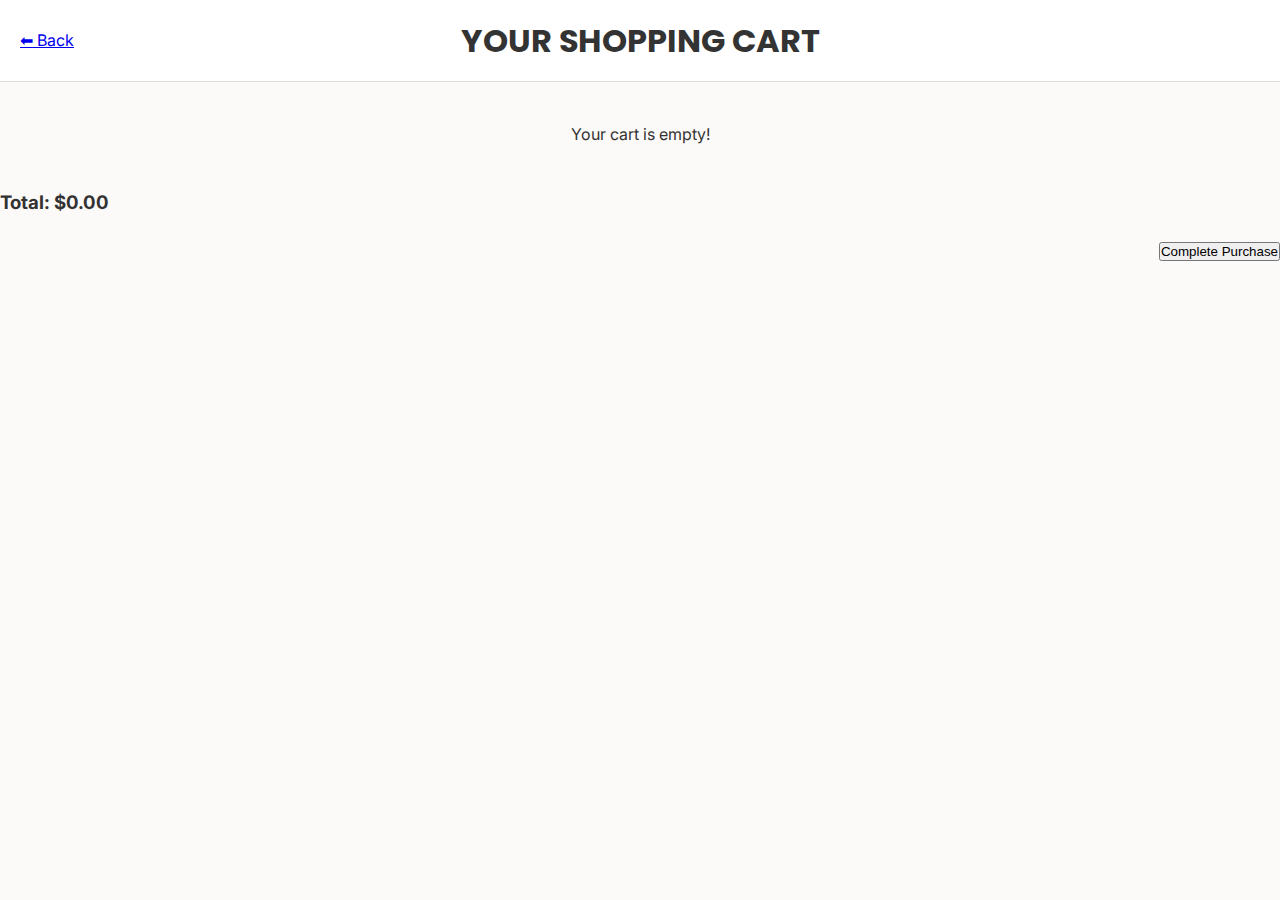
<file: cart.html>
<!DOCTYPE html>
<html lang="en">
<head>
    <meta charset="UTF-8">
    <meta name="viewport" content="width=device-width, initial-scale=1.0">
    <title>Your Cart | Furrravorite Paws</title>
    <link rel="stylesheet" href="style.css">
    <link href="https://fonts.googleapis.com/css2?family=Inter:wght@400;600&family=Poppins:wght@700&display=swap" rel="stylesheet">
</head>
<body style="background-color: #fcfaf8;">

        <header class="main-header">
            <div class="header-left-group">
                <a href="index.html" class="back-btn">⬅ Back</a>
            </div>
            
            <h1 class="brand-name">YOUR SHOPPING CART</h1>
            
            <div class="header-right-spacer" style="flex: 1;"></div> 
        </header>

    <main class="cart-container">
        <div id="cart-items-list">
            </div>

        <div class="cart-summary" id="cart-summary-area">
            </div>

        <div style="text-align: right; margin-top: 20px;">
            <button class="checkout-btn" onclick="processCheckout()">Complete Purchase</button>
        </div>
    </main>

    <script>
        let cart = JSON.parse(localStorage.getItem('savedCart')) || [];
        const activeDiscount = parseFloat(localStorage.getItem('activeDiscount')) || 0;

        function renderCart() {
            const listContainer = document.getElementById('cart-items-list');
            const summaryArea = document.getElementById('cart-summary-area');
            
            if (cart.length === 0) {
                listContainer.innerHTML = "<p style='text-align:center; padding: 40px;'>Your cart is empty!</p>";
                summaryArea.innerHTML = "<h3>Total: $0.00</h3>";
                return;
            }

            listContainer.innerHTML = '';
            let subtotal = 0;

            cart.forEach((item, index) => {
                subtotal += item.price;
                listContainer.innerHTML += `
                    <div class="cart-item">
                        <img src="${item.image}" alt="${item.name}" style="width: 80px; height: 80px; border-radius: 10px; object-fit: cover;">
                        <div style="flex: 1; margin-left: 20px;">
                            <h3 style="margin:0;">${item.name}</h3>
                            <p style="margin:5px 0; color:#666;">$${item.price.toFixed(2)}</p>
                        </div>
                        <button class="remove-btn" onclick="removeItem(${index})">Remove</button>
                    </div>
                `;
            });

            const savings = subtotal * activeDiscount;
            const finalTotal = subtotal - savings;

            summaryArea.innerHTML = `
                <p>Subtotal: $${subtotal.toFixed(2)}</p>
                ${savings > 0 ? `<p style="color:green; font-weight:bold;">Lucky Paw Discount (20%): -$${savings.toFixed(2)}</p>` : ''}
                <hr style="border:0; border-top:1px solid #eee; margin: 10px 0;">
                <h2 style="margin-top:10px;">Grand Total: $${finalTotal.toFixed(2)}</h2>
            `;
        }

        function removeItem(index) {
            cart.splice(index, 1);
            localStorage.setItem('savedCart', JSON.stringify(cart));
            renderCart();
        }

        function processCheckout() {
            if (cart.length === 0) return alert("Your cart is empty!");
            alert("Order Confirmed! Your pet thanks you. 🐾");
            localStorage.removeItem('savedCart');
            localStorage.removeItem('activeDiscount');
            window.location.href = 'index.html';
        }

        renderCart();
    </script>
</body>
</html>
</file>
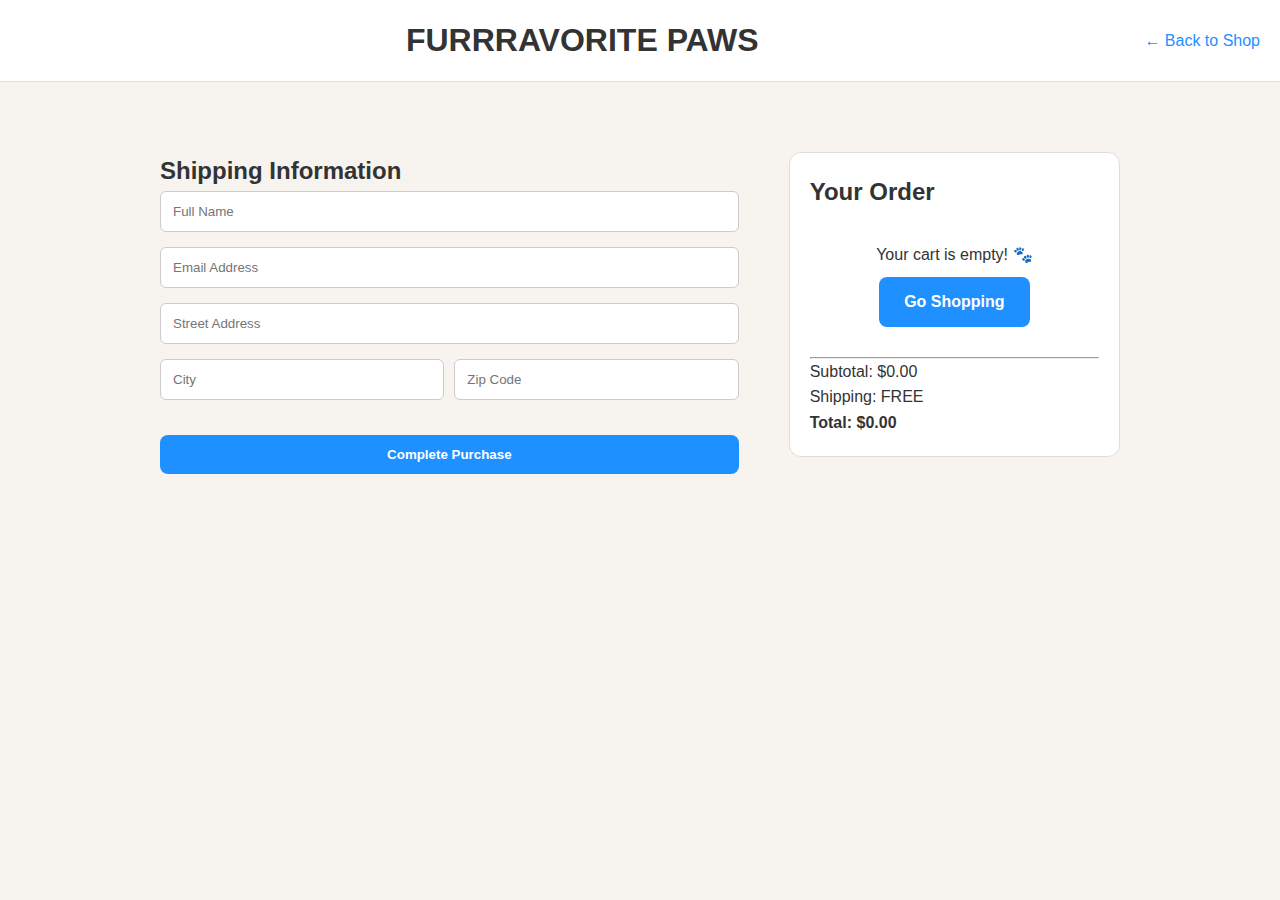
<file: checkout.html>
<!DOCTYPE html>
<html lang="en">
<head>
    <meta charset="UTF-8">
    <meta name="viewport" content="width=device-width, initial-scale=1.0">
    <title>Checkout | Furrravorite Paws</title>
    <link rel="stylesheet" href="style.css">
</head>
<body>
    <header class="main-header">
        <h1 class="brand-name">FURRRAVORITE PAWS</h1>
        <a href="index.html" style="text-decoration:none; color:#1e90ff;">← Back to Shop</a>
    </header>

    <main class="checkout-container">
        <div class="checkout-grid">
            <section class="shipping-form">
                <h2>Shipping Information</h2>
                <form id="order-form">
                    <input type="text" placeholder="Full Name" required>
                    <input type="email" id="checkout-email" placeholder="Email Address" required>
                    <input type="text" placeholder="Street Address" required>
                    <div class="form-row">
                        <input type="text" placeholder="City" required>
                        <input type="text" placeholder="Zip Code" required>
                    </div>
                    <button type="submit" class="shop-now-btn" style="width:100%; margin-top:20px;">Complete Purchase</button>
                </form>
            </section>

            <section class="order-summary">
                <h2>Your Order</h2>
                <div id="checkout-items">
                    </div>
                <hr>
                <div class="totals">
                    <p>Subtotal: <span id="subtotal">$0.00</span></p>
                    <p>Shipping: <span id="shipping-cost">FREE</span></p>
                    <p><strong>Total: <span id="final-total">$0.00</span></strong></p>
                </div>
            </section>
        </div>
    </main>

    <script src="checkout.js"></script>
</body>
</html>
</file>
<file: style.css>
/* --- THE FOUNDATION --- */
* {
    box-sizing: border-box; 
    margin: 0;
    padding: 0;
}

body {
    font-family: 'Inter', sans-serif;
    background-color: #F7F4F0; 
    color: #333333;
    line-height: 1.6;
}

/* --- THE HEADER --- */
.main-header {
    display: flex;
    align-items: center;
    padding: 15px 20px;
    background-color: #fff;
    border-bottom: 1px solid #E0DEDC;
    position: sticky;
    top: 0;
    z-index: 1000;
}

.header-left-group {
    display: flex;
    align-items: center;
    gap: 20px; 
    flex: 1;   
}

.header-logo {
    height: 60px;
    transition: transform 0.3s ease;
}

.brand-name {
    flex: 2; 
    text-align: center;
    font-family: 'Poppins', sans-serif;
    font-size: clamp(1rem, 3vw, 2rem);
}

.cart-icon {
    flex: 1;
    text-align: right;
    text-decoration: none;
    color: #333;
    font-weight: bold;
}

/* --- NAVIGATION --- */
.main-nav {
    display: none; /* Mobile hidden by default */
}

.menu-icon span {
    display: block;
    width: 25px;
    height: 3px;
    background: #333;
    margin: 5px 0;
}

/* --- HERO & NEWSLETTER FLEX --- */
.hero-flex-container {
    display: flex;
    flex-wrap: wrap;
    gap: 30px;
    max-width: 1200px;
    margin: 40px auto;
    padding: 0 20px;
    align-items: flex-start; /* Keeps the top of both boxes aligned */
}

.hero-section {
    flex: 1.5;
    min-width: 300px;
    display: flex;
    flex-direction: column;
    gap: 20px;
}

.hero-title {
    font-family: 'Poppins', sans-serif;
    font-size: clamp(1.8rem, 4vw, 2.6rem);
    line-height: 1.2;
    color: #2c3e50;
    margin: 0;
}

#subscription-form-container {
    flex: 1;
    min-width: 300px;
    background: #ffffff;
    padding: 25px;
    border-radius: 12px;
    border: 1px solid #E0DEDC;
    align-self: flex-start; /* Fix: Newsletter won't stretch to hero height */
    box-shadow: 0 4px 15px rgba(0,0,0,0.05);
}

.email-input-group {
    display: flex;
    flex-direction: column;
    gap: 12px;
    margin-top: 15px;
}

#userEmail {
    padding: 12px;
    border: 1px solid #ccc;
    border-radius: 6px;
    font-size: 1rem;
}

/* --- PRODUCT GRID --- */
.product-section {
    max-width: 1200px;
    margin: 60px auto;
    padding: 0 20px;
}

.section-title {
    text-align: center;
    margin-bottom: 40px;
    font-family: 'Poppins', sans-serif;
}

.product-list {
    display: grid;
    grid-template-columns: repeat(auto-fit, minmax(250px, 1fr));
    gap: 30px;
}

.product-item {
    background: #fff;
    padding: 20px;
    border-radius: 12px;
    text-align: center;
    border: 1px solid #E0DEDC;
    transition: 0.3s;
}

.product-item:hover {
    transform: translateY(-5px);
    box-shadow: 0 10px 20px rgba(0,0,0,0.05);
}

.product-image {
    width: 100%;
    max-width: 180px;
    height: 180px;
    object-fit: cover;
    border-radius: 50%;
    margin-bottom: 15px;
}

/* --- BUTTONS --- */
.shop-now-btn, #subscribe-btn, .fashion-btn {
    display: inline-block;
    background-color: #1e90ff;
    color: white;
    text-decoration: none;
    padding: 12px 25px;
    border-radius: 8px;
    font-weight: 600;
    border: none;
    cursor: pointer;
    text-align: center;
    transition: background 0.3s;
}

.shop-now-btn { width: fit-content; }

.fashion-btn {
    background: linear-gradient(135deg, #ff9a9e 0%, #fecfef 100%);
    color: #444;
}

.cohort-link {
    background: #fdfaf6;
    padding: 15px;
    text-align: center;
    border-bottom: 1px solid #eee;
}

#game-trigger-area {
    text-align: center;
    margin: 30px 0;
}

footer {
    text-align: center;
    padding: 40px;
    border-top: 1px solid #E0DEDC;
}

/* --- RESPONSIVE --- */
@media (max-width: 768px) {
    .hero-flex-container {
        flex-direction: column;
    }
    .hero-section {
        align-items: center;
        text-align: center;
    }
}
.checkout-grid {
    display: flex;
    gap: 50px;
    max-width: 1000px;
    margin: 50px auto;
    padding: 20px;
}

.shipping-form { flex: 2; }
.order-summary { 
    flex: 1; 
    background: #fff; 
    padding: 20px; 
    border-radius: 12px;
    border: 1px solid #E0DEDC;
    height: fit-content;
}

.form-row { display: flex; gap: 10px; }
.shipping-form input {
    width: 100%;
    padding: 12px;
    margin-bottom: 15px;
    border: 1px solid #ccc;
    border-radius: 6px;
}

.remove-item-btn {
    background: #f7f4f0;
    color: #ff4757;
    border: none;
    border-radius: 50%;
    width: 28px;
    height: 28px;
    cursor: pointer;
    font-weight: bold;
    display: flex;
    align-items: center;
    justify-content: center;
    transition: all 0.2s ease;
}

.remove-item-btn:hover {
    background: #ff4757;
    color: white;
    transform: scale(1.1);
}
</file>
